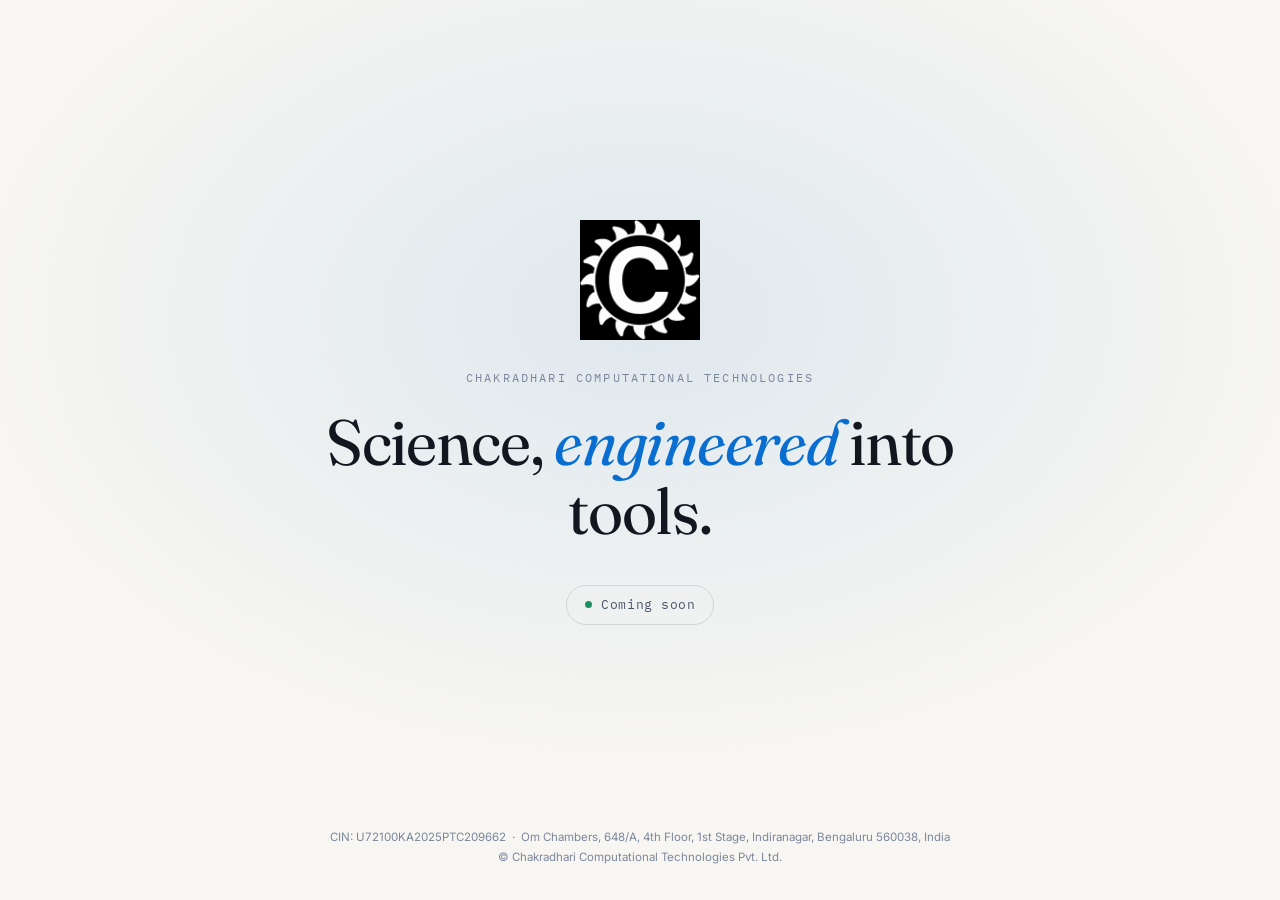
<file: index.html>
<!DOCTYPE html>
<html lang="en">
<head>
  <meta charset="UTF-8" />
  <meta name="viewport" content="width=device-width, initial-scale=1.0" />
  <meta name="description" content="Chakradhari Computational Technologies. Coming soon." />
  <meta name="theme-color" content="#080B11" media="(prefers-color-scheme: dark)" />
  <meta name="theme-color" content="#F7F6F2" media="(prefers-color-scheme: light)" />
  <title>Chakradhari Computational Technologies</title>

  <link rel="preconnect" href="https://fonts.googleapis.com">
  <link rel="preconnect" href="https://fonts.gstatic.com" crossorigin>
  <link href="https://fonts.googleapis.com/css2?family=Fraunces:ital,opsz,wght@0,9..144,400..600;1,9..144,400..500&amp;family=Inter:wght@400;500;600&amp;family=IBM+Plex+Mono:wght@400;500&amp;display=swap" rel="stylesheet">
  <link rel="icon" type="image/gif" href="assets/images/logo.gif">

  <style>
    :root {
      --bg: #080B11;
      --text: #EAF0FA;
      --text-soft: #9DAAC2;
      --text-faint: #5E6B84;
      --blue: #2E9BFF;
      --leaf: #57E0A6;
      --line: rgba(255,255,255,0.09);
      --glow: rgba(46,155,255,0.16);
      --serif: "Fraunces", Georgia, "Times New Roman", serif;
      --sans: "Inter", system-ui, -apple-system, "Segoe UI", sans-serif;
      --mono: "IBM Plex Mono", ui-monospace, Menlo, monospace;
      --ease: cubic-bezier(0.22, 1, 0.36, 1);
      color-scheme: dark light;
    }
    @media (prefers-color-scheme: light) {
      :root {
        --bg: #F7F6F2;
        --text: #12161F;
        --text-soft: #4B5568;
        --text-faint: #7C879C;
        --blue: #0A6ED1;
        --leaf: #1D8F63;
        --line: rgba(10,14,20,0.12);
        --glow: rgba(10,110,209,0.10);
      }
    }

    *, *::before, *::after { box-sizing: border-box; margin: 0; padding: 0; }
    html, body { height: 100%; }
    body {
      min-height: 100vh;
      min-height: 100dvh;
      display: flex;
      flex-direction: column;
      background:
        radial-gradient(60rem 40rem at 50% 35%, var(--glow), transparent 70%),
        var(--bg);
      color: var(--text);
      font-family: var(--sans);
      line-height: 1.6;
      -webkit-font-smoothing: antialiased;
    }

    main {
      flex: 1;
      display: flex;
      align-items: center;
      justify-content: center;
      padding: clamp(3rem, 10vh, 6rem) 1rem 3rem;
    }
    .inner {
      width: 100%;
      max-width: 40rem;
      text-align: center;
    }

    .logo {
      display: block;
      width: clamp(88px, 18vw, 120px);
      height: auto;
      margin: 0 auto 1.75rem;
    }
    .company {
      font-family: var(--mono);
      font-size: 0.75rem;
      letter-spacing: 0.18em;
      text-transform: uppercase;
      color: var(--text-faint);
    }
    h1 {
      font-family: var(--serif);
      font-weight: 400;
      font-size: clamp(2.25rem, 7vw, 4rem);
      line-height: 1.08;
      letter-spacing: -0.02em;
      margin: 1.25rem 0 0;
    }
    h1 em {
      font-style: italic;
      color: var(--blue);
    }
    .lead {
      font-size: clamp(1.05rem, 2.4vw, 1.2rem);
      color: var(--text);
      max-width: 34rem;
      margin: 0 auto;
    }
    .body {
      color: var(--text-soft);
      max-width: 34rem;
      margin: 1rem auto 0;
    }

    .status {
      display: inline-flex;
      align-items: center;
      gap: 0.6rem;
      margin-top: 2.5rem;
      padding: 0.55rem 1.1rem;
      border: 1px solid var(--line);
      border-radius: 999px;
      font-family: var(--mono);
      font-size: 0.8rem;
      letter-spacing: 0.04em;
      color: var(--text-soft);
    }
    .dot {
      width: 7px;
      height: 7px;
      border-radius: 50%;
      background: var(--leaf);
      box-shadow: 0 0 0 0 var(--leaf);
      animation: pulse 2.4s var(--ease) infinite;
    }
    @keyframes pulse {
      0%   { box-shadow: 0 0 0 0 color-mix(in srgb, var(--leaf) 55%, transparent); }
      70%  { box-shadow: 0 0 0 9px transparent; }
      100% { box-shadow: 0 0 0 0 transparent; }
    }

    .reveal {
      opacity: 0;
      transform: translateY(12px);
      animation: rise 0.9s var(--ease) forwards;
    }
    .reveal:nth-child(2) { animation-delay: 0.08s; }
    .reveal:nth-child(3) { animation-delay: 0.16s; }
    .reveal:nth-child(4) { animation-delay: 0.24s; }
    .reveal:nth-child(5) { animation-delay: 0.32s; }
    .reveal:nth-child(6) { animation-delay: 0.40s; }
    @keyframes rise { to { opacity: 1; transform: none; } }

    footer {
      padding: 1.5rem 1rem 2rem;
      text-align: center;
      font-size: 0.72rem;
      line-height: 1.8;
      color: var(--text-faint);
    }
    footer .name { letter-spacing: 0.06em; }

    @media (prefers-reduced-motion: reduce) {
      .reveal { opacity: 1; transform: none; animation: none; }
      .dot { animation: none; }
    }
  </style>
</head>
<body>

  <main>
    <div class="inner">
      <img class="logo reveal" src="assets/images/logo.gif" alt="Chakradhari logo" width="120" height="120" decoding="async" />
      <p class="company reveal">Chakradhari Computational Technologies</p>
      <h1 class="reveal">Science, <em>engineered</em> into tools.</h1>
      <p class="status reveal"><span class="dot" aria-hidden="true"></span>Coming soon</p>
    </div>
  </main>

  <footer>
    CIN: U72100KA2025PTC209662 &nbsp;·&nbsp; Om Chambers, 648/A, 4th Floor, 1st Stage, Indiranagar, Bengaluru 560038, India<br>
    © Chakradhari Computational Technologies Pvt. Ltd.
  </footer>

</body>
</html>
</file>
